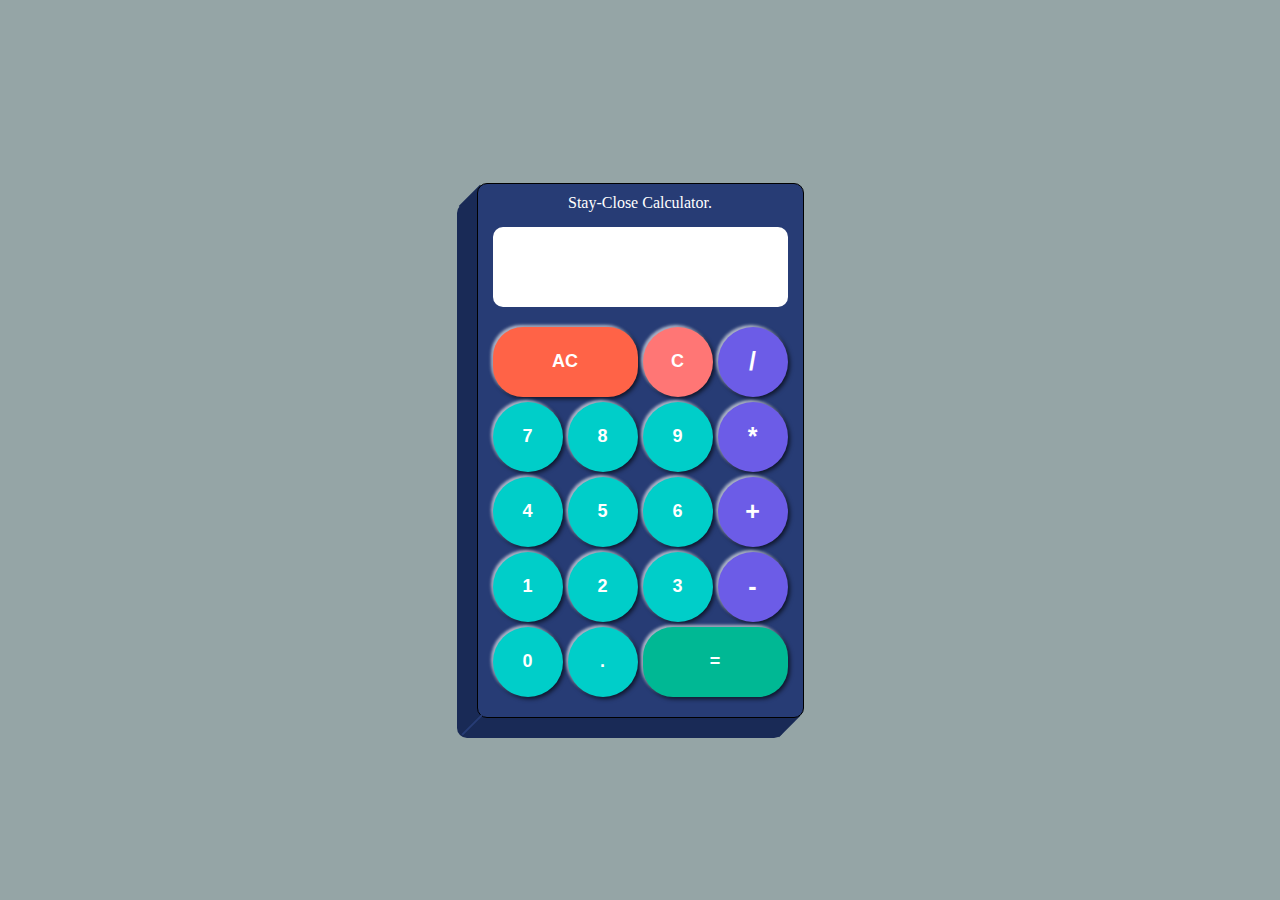
<file: index.html>
<!DOCTYPE html>
<html lang="en">

<head>
    <meta charset="UTF-8">
    <meta http-equiv="X-UA-Compatible" content="IE=edge">
    <meta name="viewport" content="width=device-width, initial-scale=1.0">
    <title>Simple Calculator</title>
    <link rel="stylesheet" href="./style.css">
</head>

<body>
    <div class="container">
        <form class="calculator" name="calc">
            <div class="logo">
                <h4>Stay-Close calculator.</h4>
            </div>
            <div class="result">
                <p class="history"></p>
                <input type="text" name="txt" class="screen" readonly>
            </div>

            <div class="cal_button">
                <button type="button" class="ac_btn" value="ac">ac</button>
                <button type="button" class="clr_btn" value="c">c</button>
                <button type="button" class="btn operand" value="/">/</button>

                <button type="button" class="btn number" value="7">7</button>
                <button type="button" class="btn number" value="8">8</button>
                <button type="button" class="btn number" value="9">9</button>
                <button type="button" class="btn operand" value="*">*</button>

                <button type="button" class="btn number" value="4">4</button>
                <button type="button" class="btn number" value="5">5</button>

                <button type="button" class="btn number" value="6">6</button>
                <button type="button" class="btn operand" value="+">+</button>
                <button type="button" class="btn number" value="1">1</button>

                <button type="button" class="btn number" value="2">2</button>
                <button type="button" class="btn number" value="3">3</button>
                <button type="button" class="btn operand" value="-">-</button>
                <button type="button" class="btn number" value="0">0</button>

                <button type="button" class="btn number" value=".">.</button>
                <button type="button" class="eql_btn" value="=">=</button>
            </div>

            <span class="side"></span>

        </form>
    </div>
    <script src="apps.js"></script>
</body>

</html>
</file>
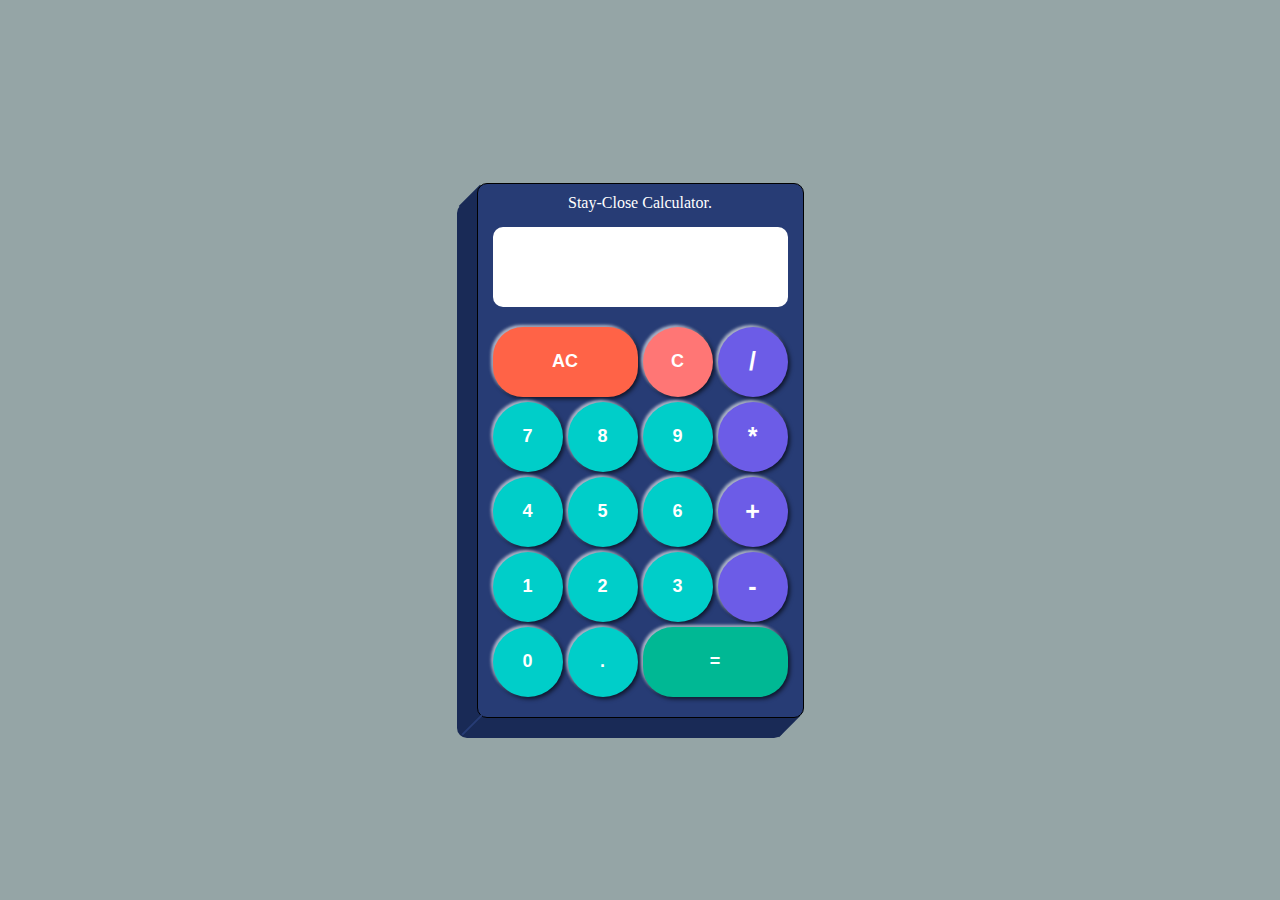
<file: calc.html>
<!DOCTYPE html>
<html lang="en">

<head>
    <meta charset="UTF-8">
    <meta http-equiv="X-UA-Compatible" content="IE=edge">
    <meta name="viewport" content="width=device-width, initial-scale=1.0">
    <title>Simple Calculator</title>
    <link rel="stylesheet" href="./style.css">
</head>

<body>
    <div class="container">
        <form class="calculator" name="calc">
            <div class="logo">
                <h4>Stay-Close calculator.</h4>
            </div>
            <div class="result">
                <p class="history"></p>
                <input type="text" name="txt" class="screen" readonly>
            </div>

            <div class="cal_button">
                <button type="button" class="ac_btn" value="ac">ac</button>
                <button type="button" class="clr_btn" value="c">c</button>
                <button type="button" class="btn operand" value="/">/</button>

                <button type="button" class="btn number" value="7">7</button>
                <button type="button" class="btn number" value="8">8</button>
                <button type="button" class="btn number" value="9">9</button>
                <button type="button" class="btn operand" value="*">*</button>

                <button type="button" class="btn number" value="4">4</button>
                <button type="button" class="btn number" value="5">5</button>

                <button type="button" class="btn number" value="6">6</button>
                <button type="button" class="btn operand" value="+">+</button>
                <button type="button" class="btn number" value="1">1</button>

                <button type="button" class="btn number" value="2">2</button>
                <button type="button" class="btn number" value="3">3</button>
                <button type="button" class="btn operand" value="-">-</button>
                <button type="button" class="btn number" value="0">0</button>

                <button type="button" class="btn number" value=".">.</button>
                <button type="button" class="eql_btn" value="=">=</button>
            </div>

            <span class="side"></span>

        </form>
    </div>
    <script src="calc.js"></script>
</body>

</html>
</file>
<file: style.css>
:root {
    --side_color: #192a56;
    --cal_body_color: #273c75;
    --number_color: #00cec9;
}

* {
    margin: 0;
    padding: 0;
    box-sizing: border-box;
}

body {
    background: #95a5a6;
}

.container {
    width: 1170px;
    min-height: 100vh;
    margin: 0 auto;
    display: flex;
    justify-content: center;
    align-items: center;
}

.logo h4 {
    text-align: center;
    color: #fff;
    font-weight: 300;
    margin-bottom: 15px;
    font-family: cursive;
    text-transform: capitalize;
}

.result {
    display: flex;
    justify-content: space-around;
    align-items: center;
    flex-direction: column;
    background: #fff;
    height: 80px;
    margin-bottom: 20px;
    border-radius: 10px;
}

.history,
.screen {
    width: 100%;
    padding: 10px 5px;
    border: 0;
    outline: 0;
    text-align: right;
    font-size: 20px;
}

.screen {
    border-radius: 10px;
}

.history {
    color: rgba(0, 0, 0, .65)
}

.calculator {
    width: auto;
    height: auto;
    border: 1px solid #000;
    position: relative;
    padding: 10px 15px 20px 15px;
    border-radius: 10px;
    background: var(--cal_body_color);
    box-shadow: -20px 20px 0 var(--side_color);
}

.calculator::after {
    content: '';
    position: absolute;
    top: 7px;
    left: -13px;
    width: 30px;
    height: 30px;
    background: var(--side_color);
    transform: rotate(45deg);
    z-index: -1;
}

.calculator::before {
    content: '';
    position: absolute;
    bottom: -14px;
    right: 9px;
    width: 30px;
    height: 30px;
    background: var(--side_color);
    transform: rotate(45deg);
    z-index: -1;
}

.cal_button {
    display: grid;
    grid-template-columns: repeat(4, 70px);
    grid-template-rows: repeat(5, 70px);
    grid-gap: 5px;
}

button {
    font-size: 18px;
    font-weight: bold;
    text-transform: uppercase;
    color: #fff;
    border-radius: 50%;
    border: 0;
    outline: 0;
    box-shadow: 2px 2px 4px rgba(0, 0, 0, .65), -2px -2px 3px rgba(255, 255, 255, .65);
}

.number {
    background: var(--number_color);
}

.eql_btn,
.ac_btn {
    grid-column: span 2;
    border-radius: 30px;
}

.eql_btn {
    background: #00b894;
}

.ac_btn {
    background: tomato;
}

.clr_btn {
    background: #ff7675;
}

.operand {
    background: #6c5ce7;
    font-size: 25px;
}

span.side {
    position: absolute;
    bottom: -22px;
    left: -7px;
    width: 2px;
    height: 28px;
    background: var(--cal_body_color);
    transform: rotate(45deg);
}
</file>
